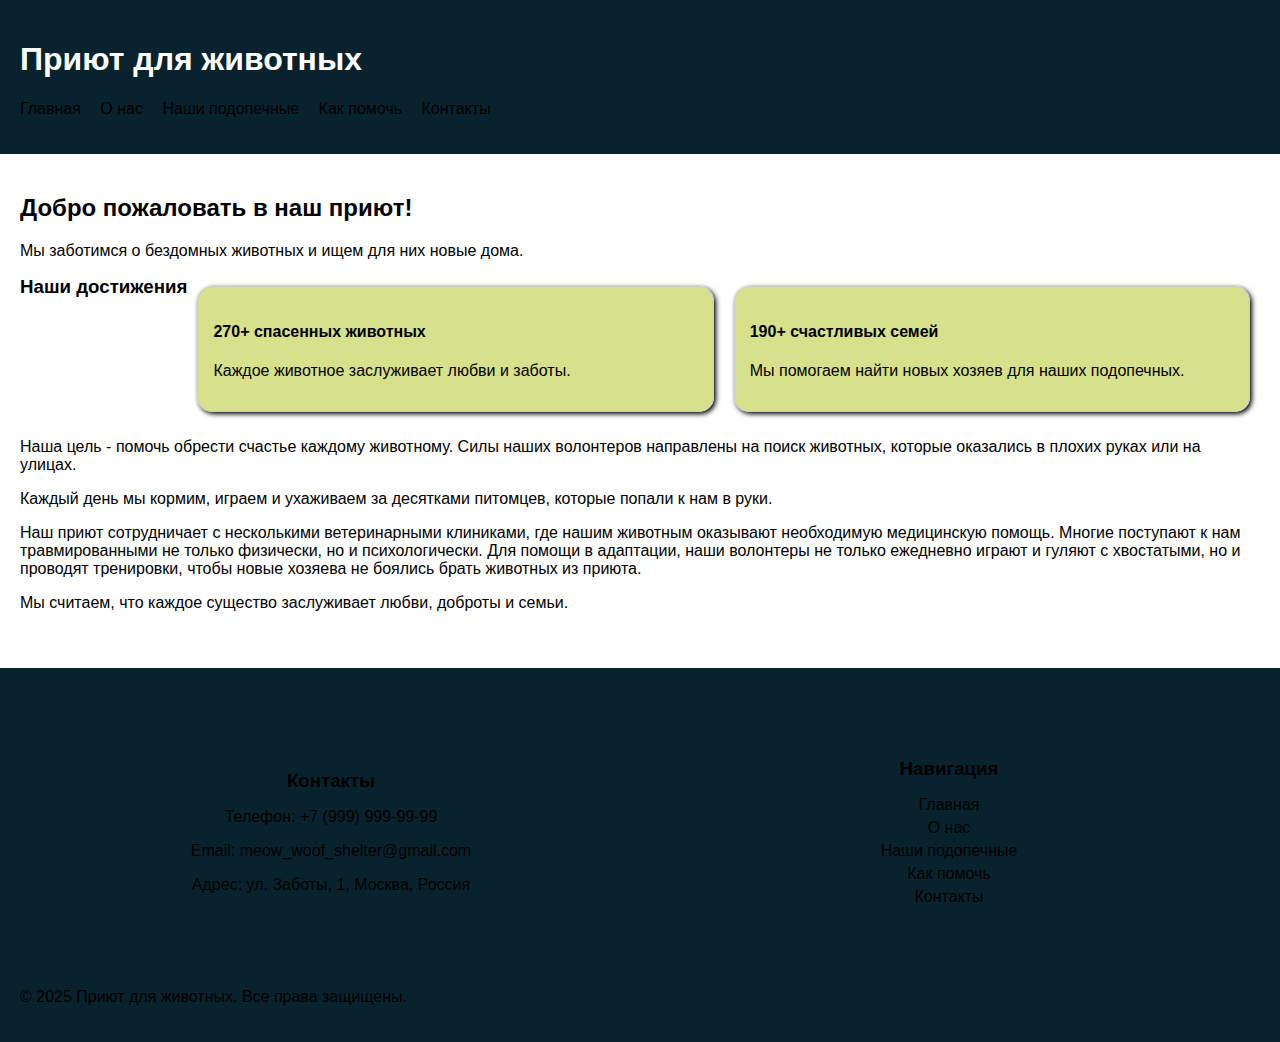
<file: index.html>
<!DOCTYPE html>
<html lang="ru">
<head>
    <meta charset="UTF-8">
    <meta name="viewport" content="width=device-width, initial-scale=1.0">
    <title>Приют для животных</title>
    <link rel="stylesheet" href="styles.css">
</head>
<body class="home">
    <header>
        <h1>Приют для животных</h1>
        <nav>
            <ul>
                <li><a href="index.html">Главная</a></li>
                <li><a href="aboutus.html">О нас</a></li>
                <li><a href="pets.html">Наши подопечные</a></li>
                <li><a href="help.html">Как помочь</a></li>
                <li><a href="contacts.html">Контакты</a></li>
            </ul>
        </nav>
    </header>

    <main>
        <section id="home">
            <h2>Добро пожаловать в наш приют!</h2>
            <p>Мы заботимся о бездомных животных и ищем для них новые дома.</p>
        </section>
        <section class="cards">
            <h3>Наши достижения</h3>
            <div class="card">
                <h4>270+ спасенных животных</h4>
                <p>Каждое животное заслуживает любви и заботы.</p>
            </div>
            <div class="card">
                <h4>190+ счастливых семей</h4>
                <p>Мы помогаем найти новых хозяев для наших подопечных.</p>
            </div>
        </section>
        <section>
            <p>Наша цель - помочь обрести счастье каждому животному. Силы наших волонтеров направлены на поиск животных, которые оказались в плохих руках или на улицах.</p>
            <p>Каждый день мы кормим, играем и ухаживаем за десятками питомцев, которые попали к нам в руки.</p>
            <p>Наш приют сотрудничает с несколькими ветеринарными клиниками, где нашим животным оказывают необходимую медицинскую помощь. Многие поступают к нам травмированными не только физически, но и психологически. Для помощи в адаптации, наши волонтеры не только ежедневно играют и гуляют с хвостатыми, но и проводят тренировки, чтобы новые хозяева не боялись брать животных из приюта. </p>
            <p>Мы считаем, что каждое существо заслуживает любви, доброты и семьи.</p>
        </section>
    </main>

<footer>
        <footer>
    <div class="footer-content">
        <div class="contact-info">
            <h3>Контакты</h3>
            <p>Телефон: +7 (999) 999-99-99</p>
            <p>Email: meow_woof_shelter@gmail.com</p>
            <p>Адрес: ул. Заботы, 1, Москва, Россия</p>
        </div>
        <div class="navigation">
            <h3>Навигация</h3>
            <ul>
                <li><a href="index.html">Главная</a></li>
                <li><a href="aboutus.html">О нас</a></li>
                <li><a href="pets.html">Наши подопечные</a></li>
                <li><a href="help.html">Как помочь</a></li>
                <li><a href="contacts.html">Контакты</a></li>
            </ul>
        </div>
    </div>
</footer>

        <p>&copy; 2025 Приют для животных. Все права защищены.</p>
    </footer>
</body>
</html>
</file>
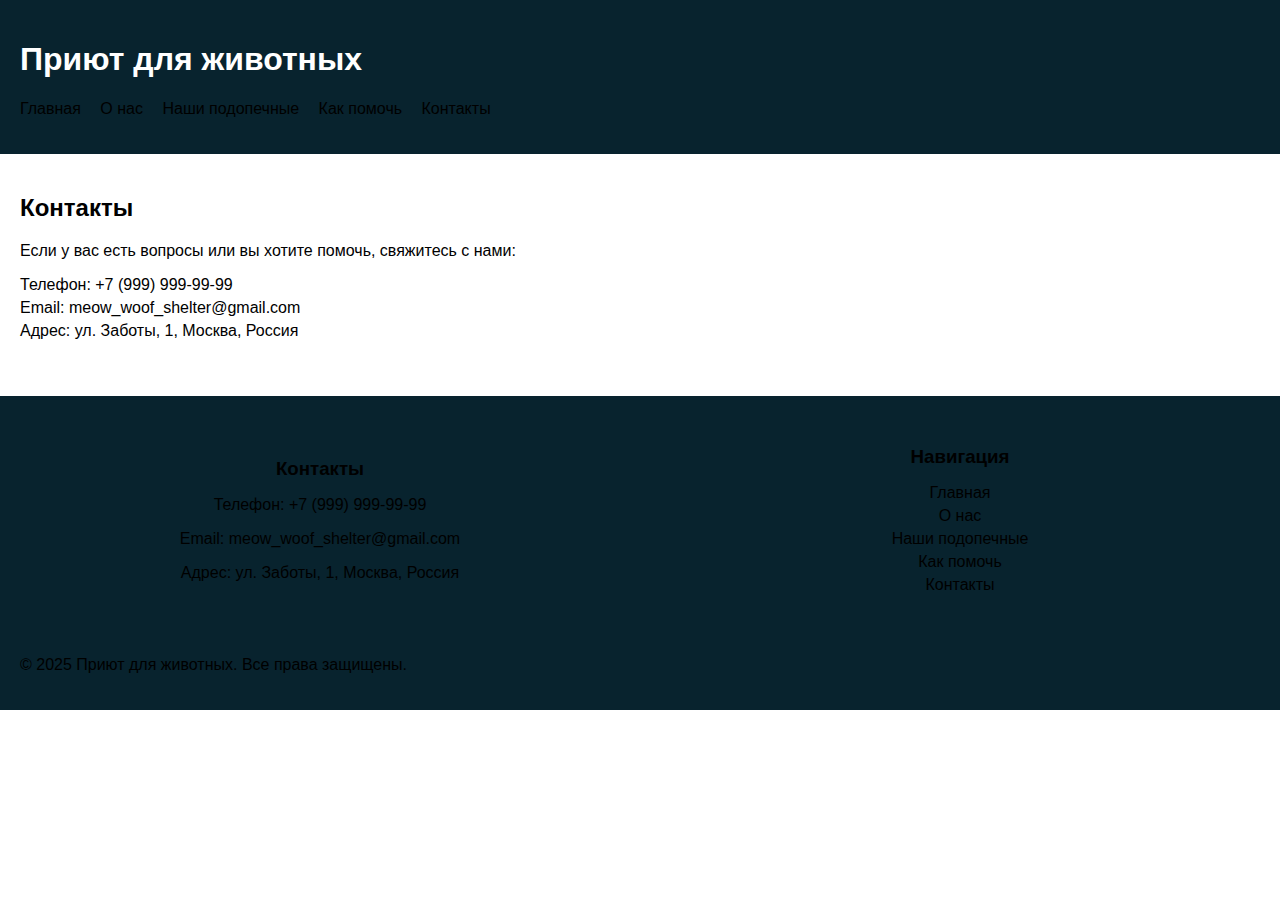
<file: contacts.html>
<!DOCTYPE html>
<html lang="ru">
<head>
    <meta charset="UTF-8">
    <meta name="viewport" content="width=device-width, initial-scale=1.0">
    <title>Контакты - Приют для животных</title>
    <link rel="stylesheet" href="styles.css">
</head>
<body>
    <header>
        <h1>Приют для животных</h1>
        <nav>
            <ul>
                <li><a href="index.html">Главная</a></li>
                <li><a href="aboutus.html">О нас</a></li>
                <li><a href="pets.html">Наши подопечные</a></li>
                <li><a href="help.html">Как помочь</a></li>
                <li><a href="contacts.html">Контакты</a></li>
            </ul>
        </nav>
    </header>

    <main>
        <section id="contacts">
            <h2>Контакты</h2>
            <p>Если у вас есть вопросы или вы хотите помочь, свяжитесь с нами:</p>
            <ul>
                <li>Телефон: +7 (999) 999-99-99</li>
                <li>Email: meow_woof_shelter@gmail.com</li>
                <li>Адрес: ул. Заботы, 1, Москва, Россия</li>
            </ul>
        </section>
    </main>

<footer>
    <div class="footer-content">
        <div class="contact-info">
            <h3>Контакты</h3>
            <p>Телефон: +7 (999) 999-99-99</p>
            <p>Email: meow_woof_shelter@gmail.com</p>
            <p>Адрес: ул. Заботы, 1, Москва, Россия</p>
        </div>
        <div class="navigation">
            <h3>Навигация</h3>
            <ul>
                <li><a href="index.html">Главная</a></li>
                <li><a href="aboutus.html">О нас</a></li>
                <li><a href="pets.html">Наши подопечные</a></li>
                <li><a href="help.html">Как помочь</a></li>
                <li><a href="contacts.html">Контакты</a></li>
            </ul>
        </div>
    </div>


        <p>&copy; 2025 Приют для животных. Все права защищены.</p>
    </footer>
</body>
</html>
</file>
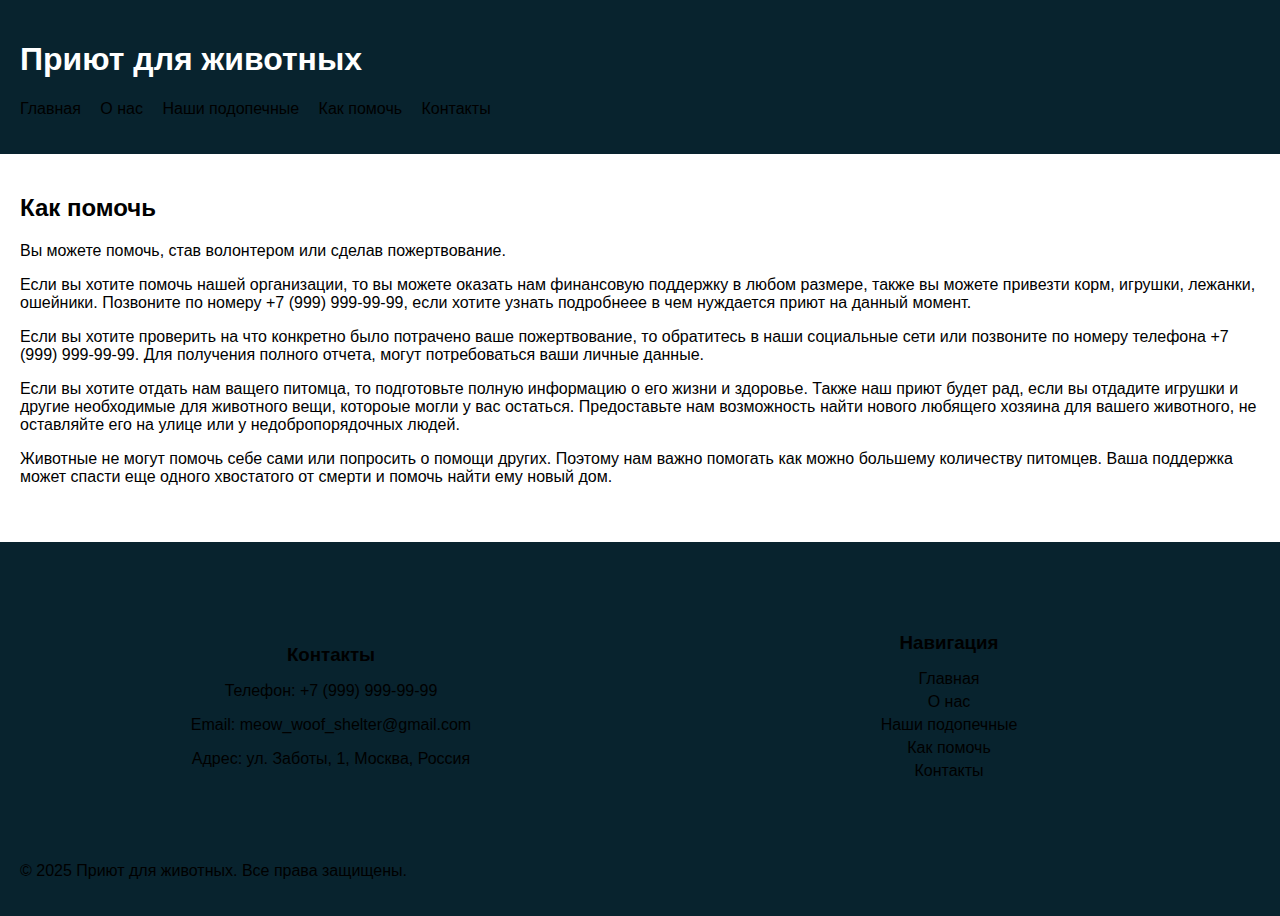
<file: help.html>
<!DOCTYPE html>
<html lang="ru">
<head>
    <meta charset="UTF-8">
    <meta name="viewport" content="width=device-width, initial-scale=1.0">
    <title>Как помочь - Приют для животных</title>
    <link rel="stylesheet" href="styles.css">
</head>
<body>
    <header>
        <h1>Приют для животных</h1>
        <nav>
            <ul>
                <li><a href="index.html">Главная</a></li>
                <li><a href="aboutus.html">О нас</a></li>
                <li><a href="pets.html">Наши подопечные</a></li>
                <li><a href="help.html">Как помочь</a></li>
                <li><a href="contacts.html">Контакты</a></li>
            </ul>
        </nav>
    </header>

    <main>
        <section id = "help">
            <h2>Как помочь</h2>
            <p>Вы можете помочь, став волонтером или сделав пожертвование.</p>
            <p>Если вы хотите помочь нашей организации, то вы можете оказать нам финансовую поддержку в любом размере, также вы можете привезти корм, игрушки, лежанки, ошейники. Позвоните по номеру +7 (999) 999-99-99, если хотите узнать подробнеее в чем нуждается приют на данный момент.</p>
            <p>Если вы хотите проверить на что конкретно было потрачено ваше пожертвование, то обратитесь в наши социальные сети или позвоните по номеру телефона +7 (999) 999-99-99. Для получения полного отчета, могут потребоваться ваши личные данные.</p>
            <p>Если вы хотите отдать нам ващего питомца, то подготовьте полную информацию о его жизни и здоровье. Также наш приют будет рад, если вы отдадите игрушки и другие необходимые для животного вещи, котороые могли у вас остаться. Предоставьте нам возможность найти нового любящего хозяина для вашего животного, не оставляйте его на улице или у недобропорядочных людей.</p>
            <p>Животные не могут помочь себе сами или попросить о помощи других. Поэтому нам важно помогать как можно большему количеству питомцев. Ваша поддержка может спасти еще одного хвостатого от смерти и помочь найти ему новый дом.</p>
        </section>
    </main>

<footer>
        <footer>
    <div class="footer-content">
        <div class="contact-info">
            <h3>Контакты</h3>
            <p>Телефон: +7 (999) 999-99-99</p>
            <p>Email: meow_woof_shelter@gmail.com</p>
            <p>Адрес: ул. Заботы, 1, Москва, Россия</p>
        </div>
        <div class="navigation">
            <h3>Навигация</h3>
            <ul>
                <li><a href="index.html">Главная</a></li>
                <li><a href="aboutus.html">О нас</a></li>
                <li><a href="pets.html">Наши подопечные</a></li>
                <li><a href="help.html">Как помочь</a></li>
                <li><a href="сontacts.html">Контакты</a></li>
            </ul>
        </div>
    </div>
</footer>

        <p>&copy; 2025 Приют для животных. Все права защищены.</p>
    </footer>
</body>
</html>
</file>
<file: styles.css>
body.home {
    font-family: Arial, sans-serif;
    margin: 0;
    padding: 0;
    background-image: url('https://i.pinimg.com/originals/7e/35/13/7e3513fb4484ac97d6f726123fd9e1ff.jpg'); /* Путь к изображению */
    background-size: cover; 
    background-position:relative; 
    background-repeat: no-repeat; 
    color: #000000; 
}
body {
    font-family: Arial, sans-serif;
    margin: 0;
    padding: 0;
    background-color: white; 
    color: #000000; 
}
header {
    position: relative;
    z-index: 10;
    background-color: #08232e; 
    color: white; 
    padding: 20px;
}
nav ul {
    list-style-type: none;
    padding: 0;
}
nav ul li {
    display: inline;
    margin-right: 15px;
}
nav a {
    color: white; 
    text-decoration: none;
}
nav a:hover {
    color: #0d0086; 
}
main {
    padding: 20px;
}
.cards {
    display: flex;
    flex-wrap: wrap;
    
}
.card {
    border: 1px solid #ccc;
    border-radius: 5px;
    padding: 15px;
    margin: 10px;
    flex: 1 1 calc(30% - 20px);
    box-shadow: 2px 2px 5px #000;
    background-color: #cdd86dcb; 
    border-radius: 15px;
}
footer {
    margin-top: 20px; 
    background-color: #08232e; 
    padding: 20px; 
}
.footer-content {
    display: flex; 
    flex-direction: column;
    align-items: center;
    justify-content: center; 
    padding: 20px;
}
.contact-info, .navigation {
    width: 100%; 
    text-align: center;
    padding: 10px;
}
h3 {
    margin: 0 0 10px; 
}
ul {
    list-style-type: none; 
    padding: 0; 
}
ul li {
    margin: 5px 0; 
}
ul li a {
    text-decoration: none; 
    color: #000; 
}
ul li a:hover {
    text-decoration: underline; 
}
@media (max-width: 768px) {
    .card {
        flex: 1 1 100%;
    }
}
@media (min-width: 768px) {
    .footer-content {
        flex-direction: row;
        justify-content: space-between;
    }
    .contact-info, .navigation {
        width: 45%;
    }
}
@media print {
    body {
        color: black;
        background: white;
    }
}
.about-image {
    max-width: 100%; 
    height: auto; 
    border-radius: 15px; 
    margin-top: 10px; 
}
</file>
